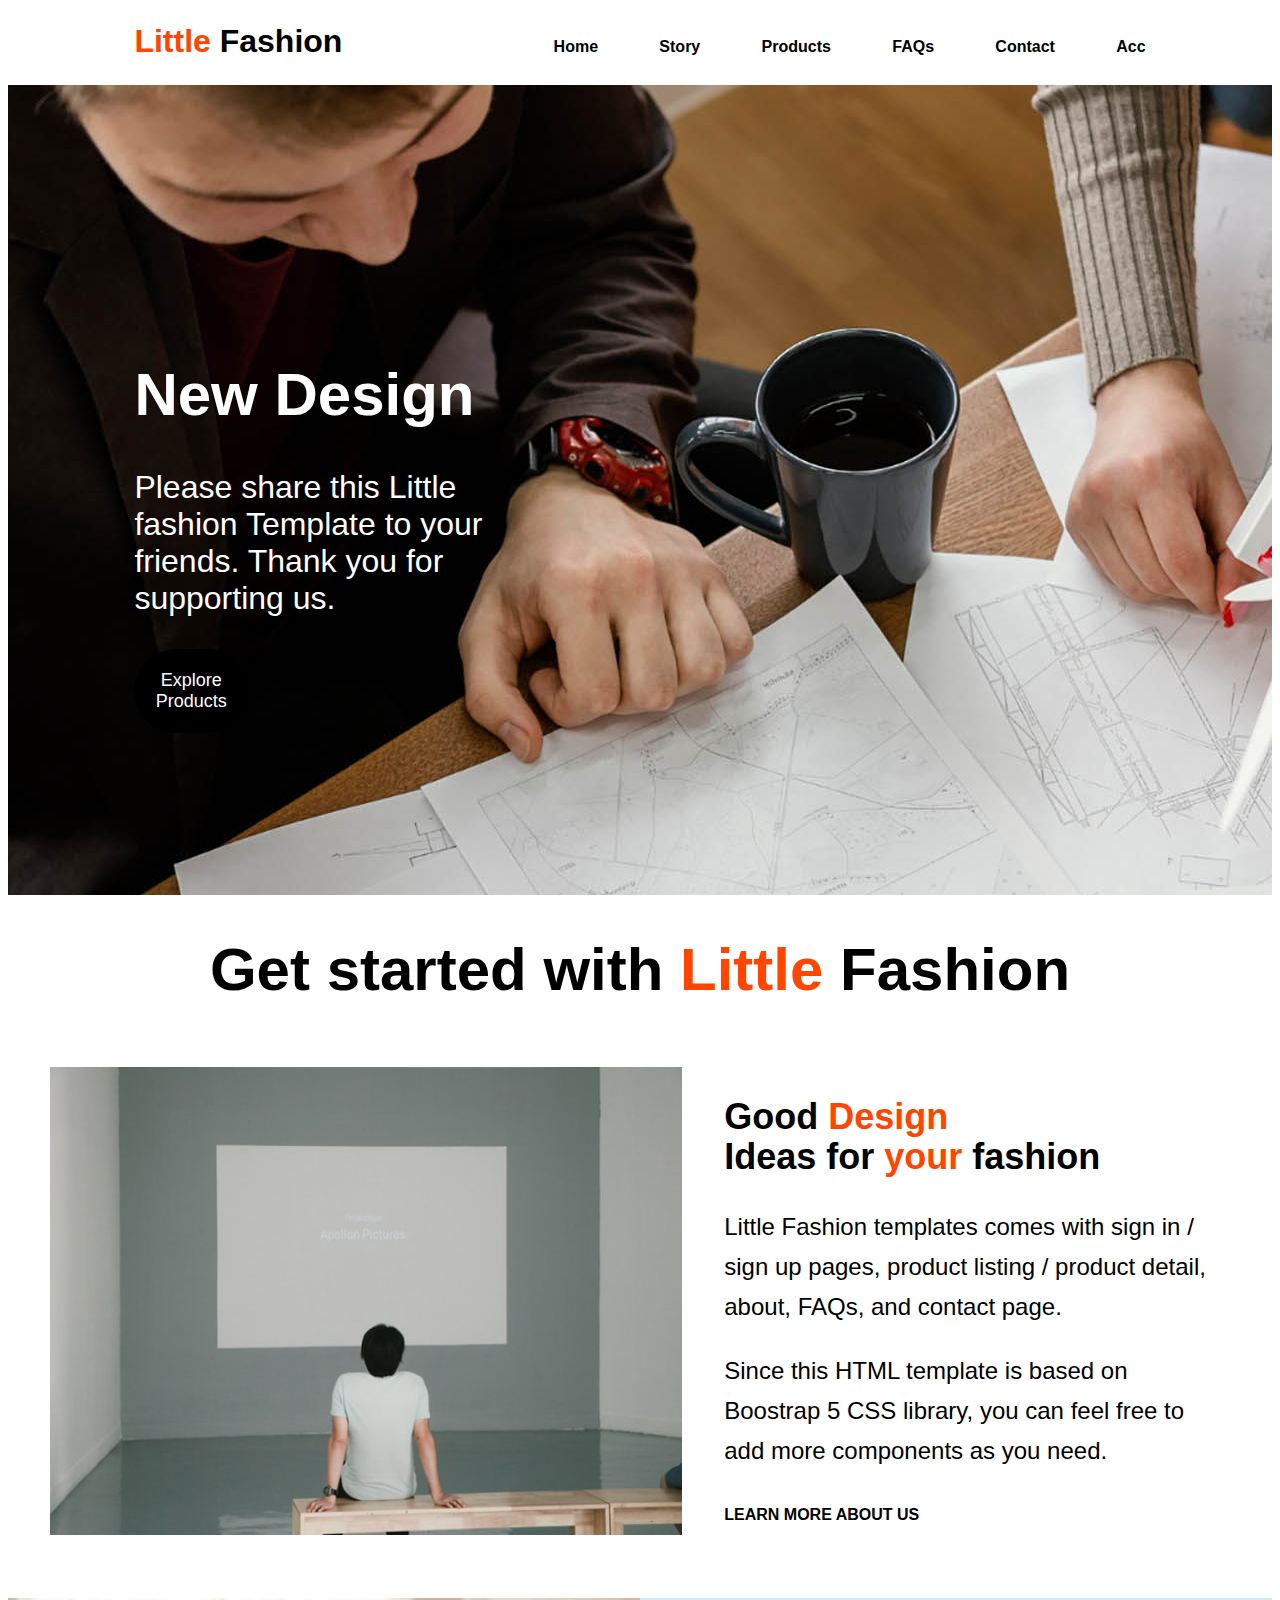
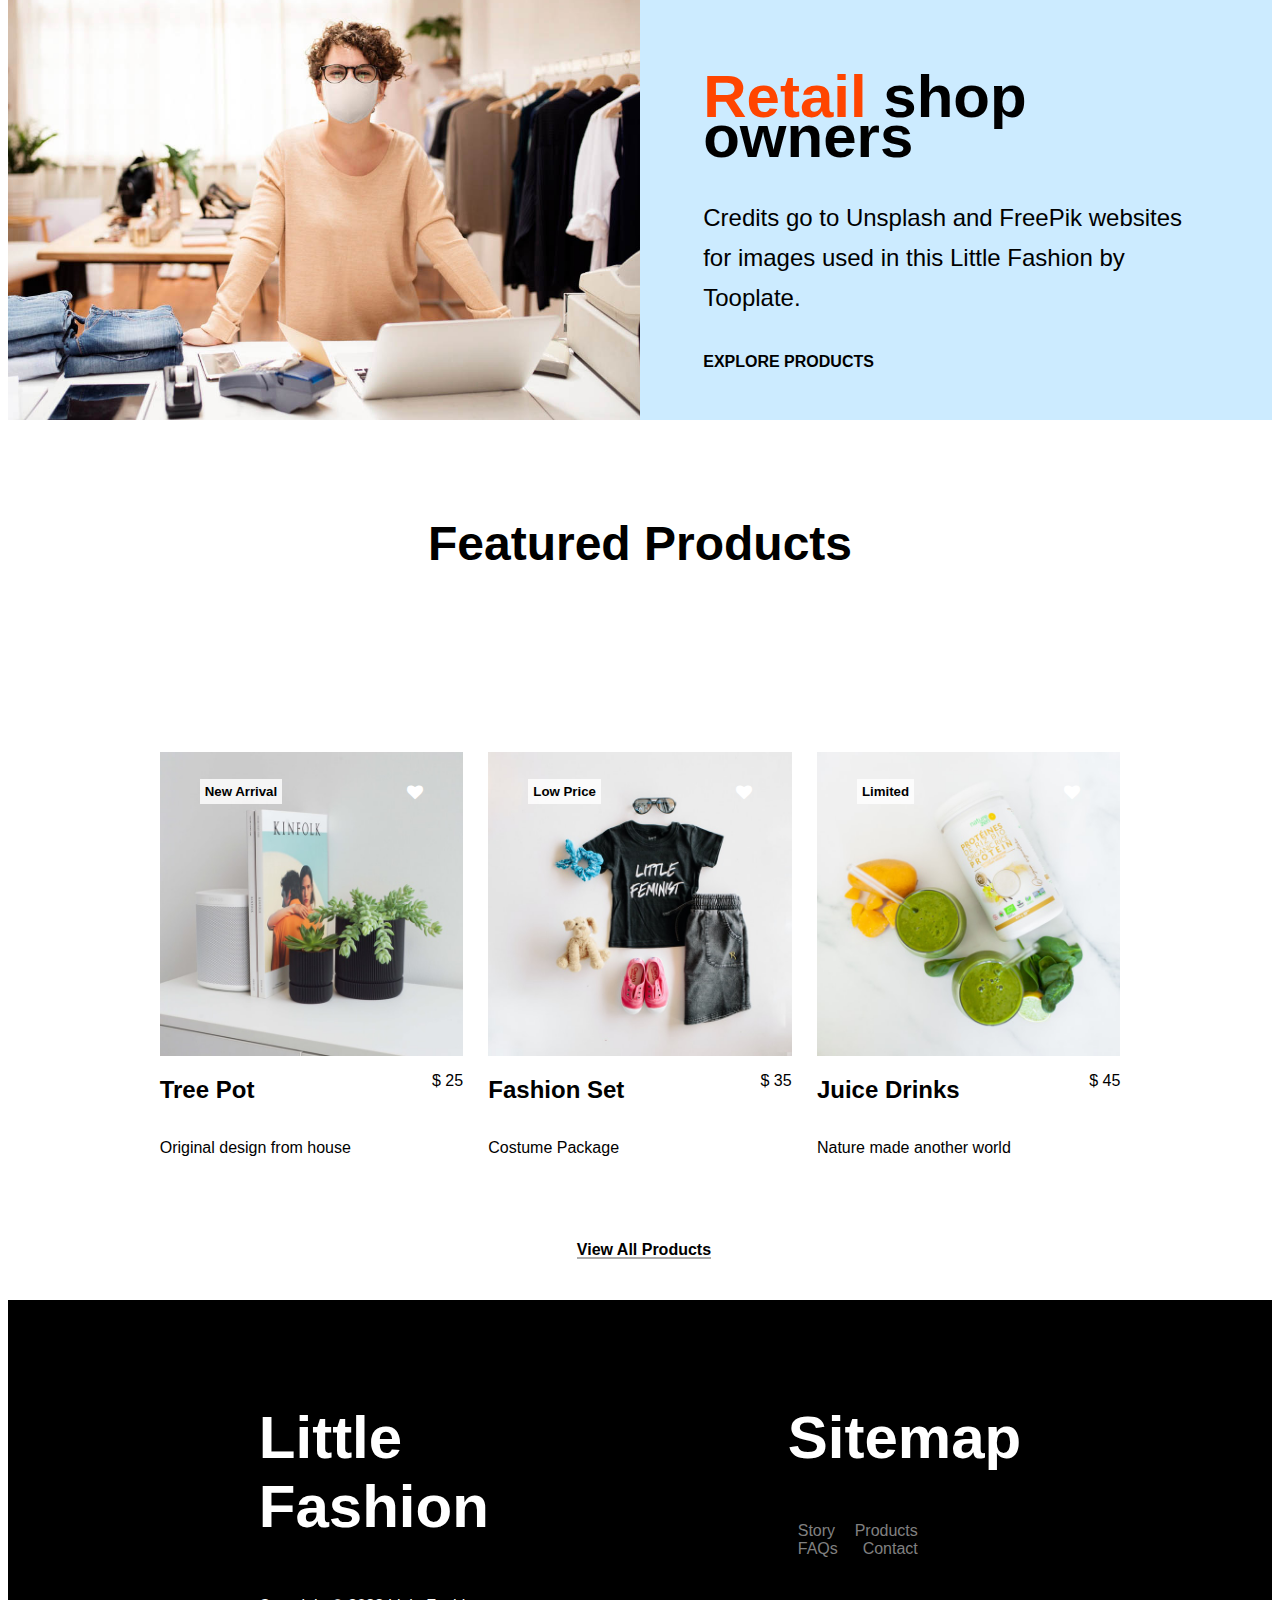
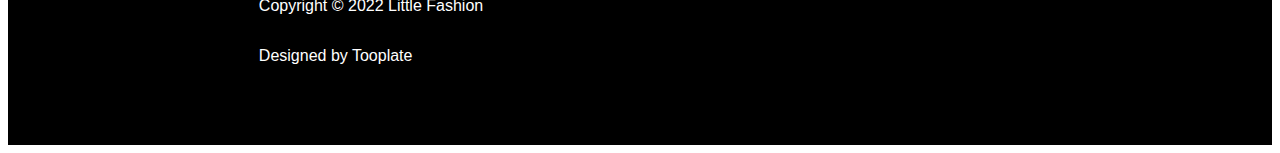
<file: index.html>
<html lang="en">
<head>
    <meta charset="UTF-8">
    <meta name="viewport" content="width=device-width, initial-scale=1.0">
    <title>Little Fashion</title>
    <link rel="stylesheet" href="style.css">
    <link rel="stylesheet" href="mediaq.css">
    <link rel="stylesheet" href="https://cdnjs.cloudflare.com/ajax/libs/font-awesome/4.7.0/css/font-awesome.min.css">
</head>
<body>
    <nav>
        <header>Little <span>Fashion</span></header>
        <ul>
            <li><a href="index.html">Home</a></li>
            <li><a href="story.html">Story</a></li>
            <li><a href="products.html">Products</a></li>
            <li><a href="">FAQs</a></li>
            <li><a href="contact.html">Contact</a></li>
            <li><a href="signin.html"> Acc</a></li>
        </ul>
    </nav>

    <section class="slideshow">
        <div class="det">
            <h1>New Design</h1>
            <p>Please share this Little fashion Template to your friends. Thank you for supporting us.</p>
            <button>Explore Products</button>
        </div>
    </section>
    
    <section class="getstarted">
        <h1>Get started with <span>Little</span> Fashion</h1>
        <div class="gsdet">
            <img src="images/pim-chu-z6NZ76_UTDI-unsplash.jpeg" alt="">
            <div class="klam">
                <h2>Good <span>Design</span><br>Ideas for <span>your</span> fashion</h2>
                <p>Little Fashion templates comes with sign in / sign up pages, 
                    product listing / product detail, about, FAQs, and contact page.</p>
                <p>Since this HTML template is based on Boostrap 5 CSS library, 
                    you can feel free to add more components as you need.</p>
                <a href="story.html">LEARN MORE ABOUT US</a>
            </div>
        </div>
    </section>

    <section class="Retailshop">
        <img src="images/retail-shop-owner-mask-social-distancing-shopping.jpg" alt="">
        <div class="retail">
            <h1><span>Retail</span> shop owners</h1>
            <p>Credits go to Unsplash and FreePik websites for images used 
                in this Little Fashion by Tooplate.</p>
            <a href="products.html">EXPLORE PRODUCTS</a>
        </div>
        <div class="clr"></div>
    </section>

    <section class="featured">
        <h1>Featured Products</h1>
        <article class="products">
            <div class="prod">
                <div class="data">
                    <h5>New Arrival</h5>
                    <p class="fa fa-heart"></p>
                </div>
                <img src="images/product/evan-mcdougall-qnh1odlqOmk-unsplash.jpeg" alt="">                
                <div class="prodes">
                    <h2>Tree Pot</h2>
                    <p>$ 25</p>
                </div>
                <p>Original design from house</p>
            </div>
            <div class="prod">
                <div class="data">
                    <h5>Low Price</h5>
                    <p class="fa fa-heart"></p>
                </div>
                <img src="images/product/jordan-nix-CkCUvwMXAac-unsplash.jpeg" alt="">                
                <div class="prodes">
                    <h2>Fashion Set</h2>
                    <p>$ 35</p>
                </div>
                <p>Costume Package</p>
            </div>
            <div class="prod">
                <div class="data">
                    <h5>Limited</h5>
                    <p class="fa fa-heart"></p>
                </div>
                <img src="images/product/nature-zen-3Dn1BZZv3m8-unsplash.jpeg" alt="">
                <div class="prodes">
                    <h2>Juice Drinks</h2>
                    <p>$ 45</p>
                </div>
                <p>Nature made another world</p>
            </div>
        </article>
        <a href="">View All Products</a>
    </section>

    <footer>
        <div class="brief">
            <h1><span>Little</span> Fashion</h1>
            <p>Copyright © 2022 Little Fashion</p>
            <p>Designed by Tooplate</p>
        </div>
        <div class="map">
            <h1>Sitemap</h1>
            <ul>
                <li><a href="story.html">Story</a></li>
                <li><a href="products.html">Products</a></li>
                <li><a href="">FAQs</a></li>
                <li><a href="contact.html">Contact</a></li>
            </ul>
        </div>
    </footer>
</body>
</html>
</file>
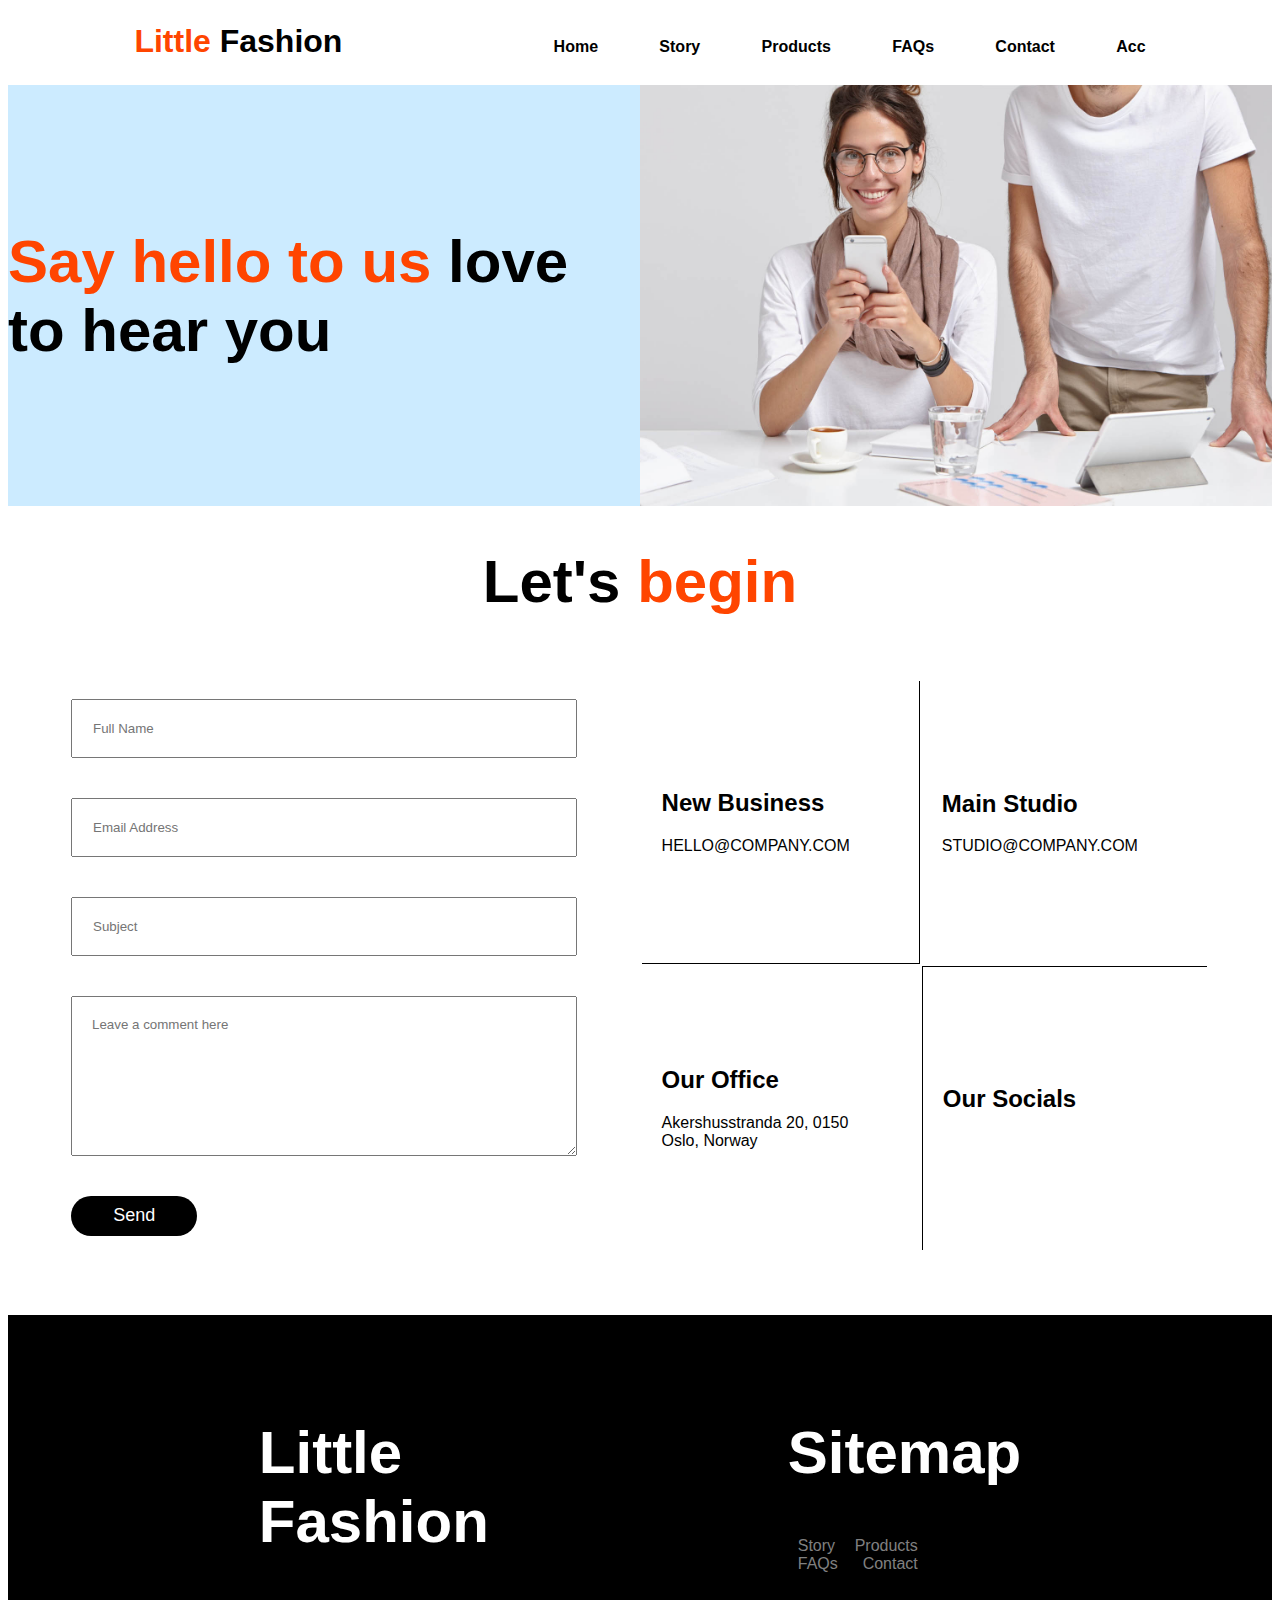
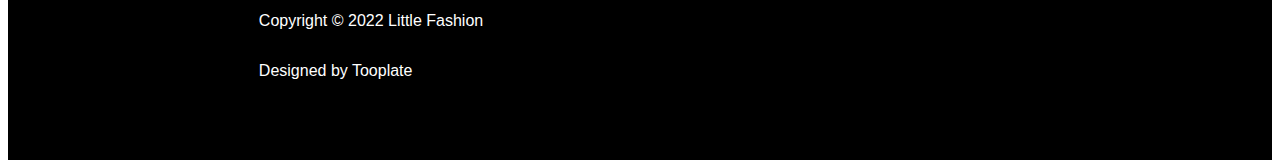
<file: contact.html>
<html lang="en">
<head>
    <meta charset="UTF-8">
    <meta name="viewport" content="width=device-width, initial-scale=1.0">
    <title>Little Fashion</title>
    <link rel="stylesheet" href="style.css">
    <link rel="stylesheet" href="mediaq.css">
    <link rel="stylesheet" href="https://cdnjs.cloudflare.com/ajax/libs/font-awesome/4.7.0/css/font-awesome.min.css">
</head>
<body>
    <nav>
        <header>Little <span>Fashion</span></header>
        <ul>
            <li><a href="index.html">Home</a></li>
            <li><a href="story.html">Story</a></li>
            <li><a href="products.html">Products</a></li>
            <li><a href="">FAQs</a></li>
            <li><a href="contact.html">Contact</a></li>
            <li><a href="signin.html"> Acc</a></li>
        </ul>
    </nav>

    <section class="cp">
        <h1><span>Say hello to us</span> love to hear you</h1>
        <img src="images/header/positive-european-woman-has-break-after-work.jpg" alt="">        
    </section>

    <section class="getstarted">
        <h1>Let's <span>begin</span></h1>
        <article class="gsdet">
            <form>
                <input type="text" placeholder="Full Name" required>
                <input type="mail" placeholder="Email Address" required>
                <input type="text" placeholder="Subject" required>
                <textarea id="message" name="message" required placeholder="Leave a comment here" required="" style="height: 160px"></textarea>
                <button type="submit">Send</button>
            </form>
            <table>
                <tr>
                    <td style="border-right: 1px solid black; border-bottom: 1px solid black; ">
                        <h2>New Business</h2>
                        <p>HELLO@COMPANY.COM</p>
                    </td>
                    <td>
                        <h2>Main Studio</h2>
                        <p>STUDIO@COMPANY.COM</p>
                    </td>
                </tr>
                <tr>
                    <td>
                        <h2>Our Office</h2>
                        <p>Akershusstranda 20, 0150 Oslo, Norway</p>
                    </td>
                    <td style="border-left: 1px solid black; border-top: 1px solid black; ">
                        <h2>Our Socials</h2>
                    </td>
                </tr>
            </table>
        </article>
    </section>

    <footer>
        <div class="brief">
            <h1><span>Little</span> Fashion</h1>
            <p>Copyright © 2022 Little Fashion</p>
            <p>Designed by Tooplate</p>
        </div>
        <div class="map">
            <h1>Sitemap</h1>
            <ul>
                <li><a href="story.html">Story</a></li>
                <li><a href="products.html">Products</a></li>
                <li><a href="">FAQs</a></li>
                <li><a href="contact.html">Contact</a></li>
            </ul>
        </div>
    </footer>
</body>
</html>
</file>
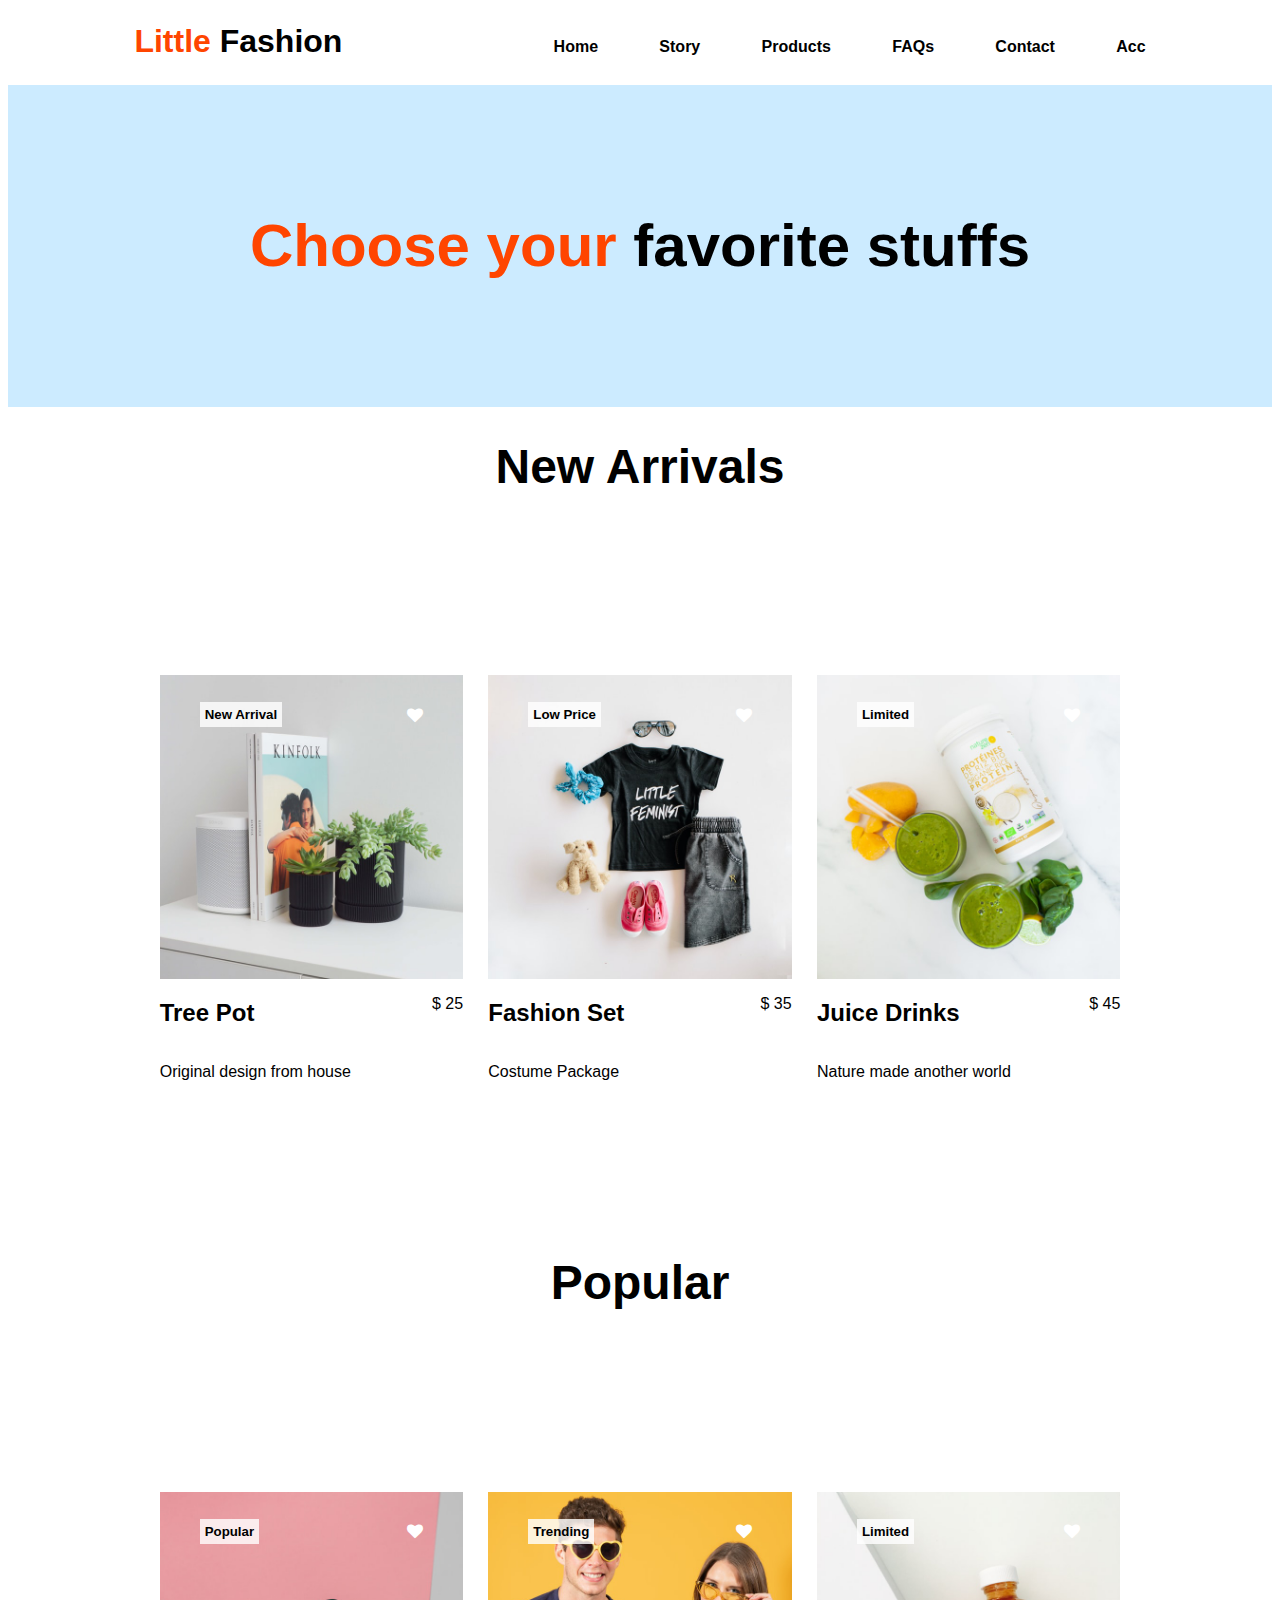
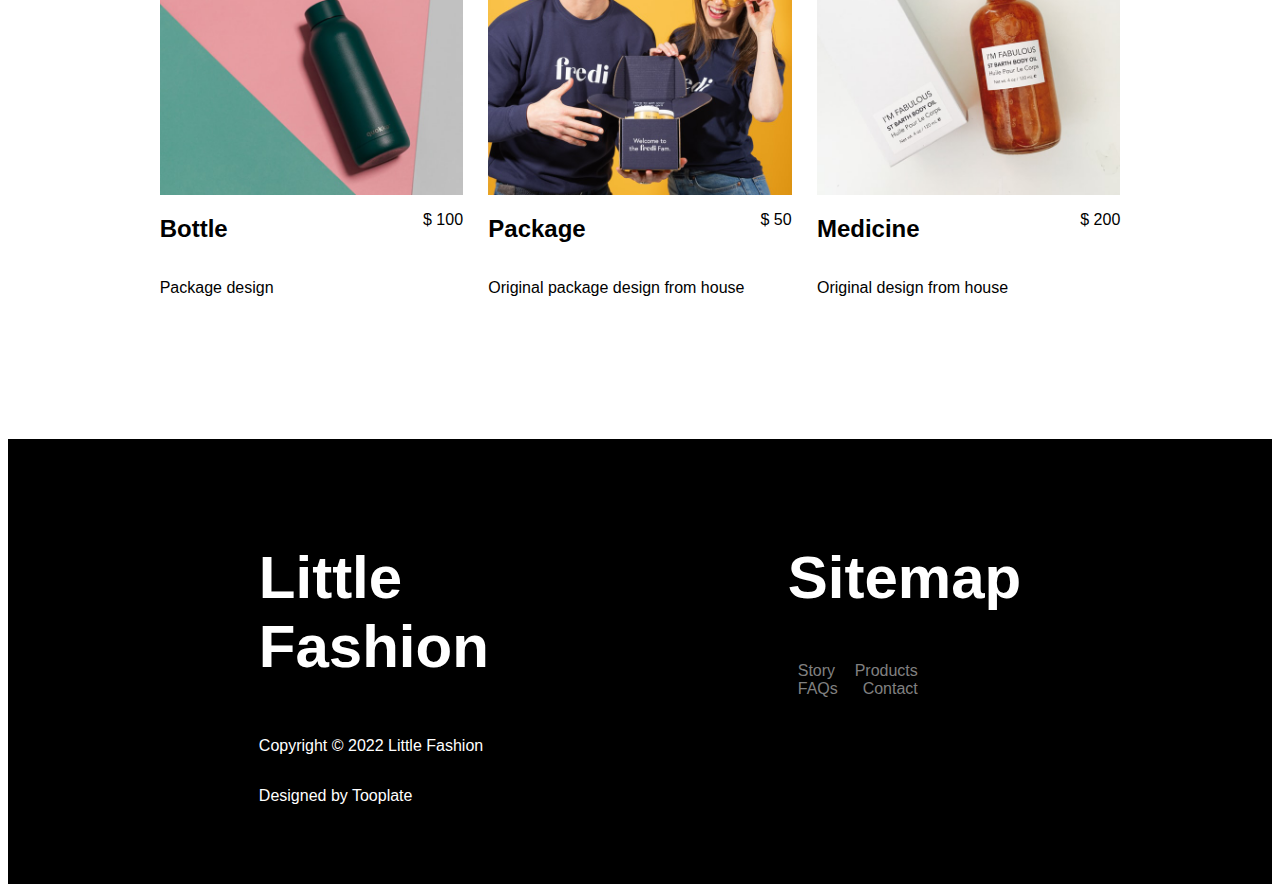
<file: products.html>
<html lang="en">
<head>
    <meta charset="UTF-8">
    <meta name="viewport" content="width=device-width, initial-scale=1.0">
    <title>Little Fashion</title>
    <link rel="stylesheet" href="style.css">
    <link rel="stylesheet" href="mediaq.css">
    <link rel="stylesheet" href="https://cdnjs.cloudflare.com/ajax/libs/font-awesome/4.7.0/css/font-awesome.min.css">
</head>
<body>
    <nav>
        <header>Little <span>Fashion</span></header>
        <ul>
            <li><a href="index.html">Home</a></li>
            <li><a href="story.html">Story</a></li>
            <li><a href="">Products</a></li>
            <li><a href="">FAQs</a></li>
            <li><a href="contact.html">Contact</a></li>
            <li><a href="signin.html"> Acc</a></li>
        </ul>
    </nav>

    <section class="cp fav">
        <h1><span>Choose your</span> favorite stuffs</h1>
    </section>

    <section class="featured">
        <h1>New Arrivals</h1>
        <article class="products">
            <div class="prod">
                <div class="data">
                    <h5>New Arrival</h5>
                    <p class="fa fa-heart"></p>
                </div>
                <img src="images/product/evan-mcdougall-qnh1odlqOmk-unsplash.jpeg" alt="">                
                <div class="prodes">
                    <h2>Tree Pot</h2>
                    <p>$ 25</p>
                </div>
                <p>Original design from house</p>
            </div>
            <div class="prod">
                <div class="data">
                    <h5>Low Price</h5>
                    <p class="fa fa-heart"></p>
                </div>
                <img src="images/product/jordan-nix-CkCUvwMXAac-unsplash.jpeg" alt="">                
                <div class="prodes">
                    <h2>Fashion Set</h2>
                    <p>$ 35</p>
                </div>
                <p>Costume Package</p>
            </div>
            <div class="prod">
                <div class="data">
                    <h5>Limited</h5>
                    <p class="fa fa-heart"></p>
                </div>
                <img src="images/product/nature-zen-3Dn1BZZv3m8-unsplash.jpeg" alt="">
                <div class="prodes">
                    <h2>Juice Drinks</h2>
                    <p>$ 45</p>
                </div>
                <p>Nature made another world</p>
            </div>
        </article>
        <h1>Popular</h1>
        <article class="products">
            <div class="prod">
                <div class="data">
                    <h5>Popular</h5>
                    <p class="fa fa-heart"></p>
                </div>
                <img src="images/product/quokkabottles-kFc1_G1GvKA-unsplash.jpeg" alt="">                
                <div class="prodes">
                    <h2>Bottle</h2>
                    <p>$ 100</p>
                </div>
                <p>Package design</p>
            </div>
            <div class="prod">
                <div class="data">
                    <h5>Trending</h5>
                    <p class="fa fa-heart"></p>
                </div>
                <img src="images/product/team-fredi-8HRKoay8VJE-unsplash.jpeg" alt="">                
                <div class="prodes">
                    <h2>Package</h2>
                    <p>$ 50</p>
                </div>
                <p>Original package design from house</p>
            </div>
            <div class="prod">
                <div class="data">
                    <h5>Limited</h5>
                    <p class="fa fa-heart"></p>
                </div>
                <img src="images/product/anis-m-WnVrO-DvxcE-unsplash.jpeg" alt="">
                <div class="prodes">
                    <h2>Medicine</h2>
                    <p>$ 200</p>
                </div>
                <p>Original design from house</p>
            </div>
        </article>
    </section>

    <footer>
        <div class="brief">
            <h1><span>Little</span> Fashion</h1>
            <p>Copyright © 2022 Little Fashion</p>
            <p>Designed by Tooplate</p>
        </div>
        <div class="map">
            <h1>Sitemap</h1>
            <ul>
                <li><a href="story.html">Story</a></li>
                <li><a href="products.html">Products</a></li>
                <li><a href="">FAQs</a></li>
                <li><a href="contact.html">Contact</a></li>
            </ul>
        </div>
    </footer>
</body>
</html>
</file>
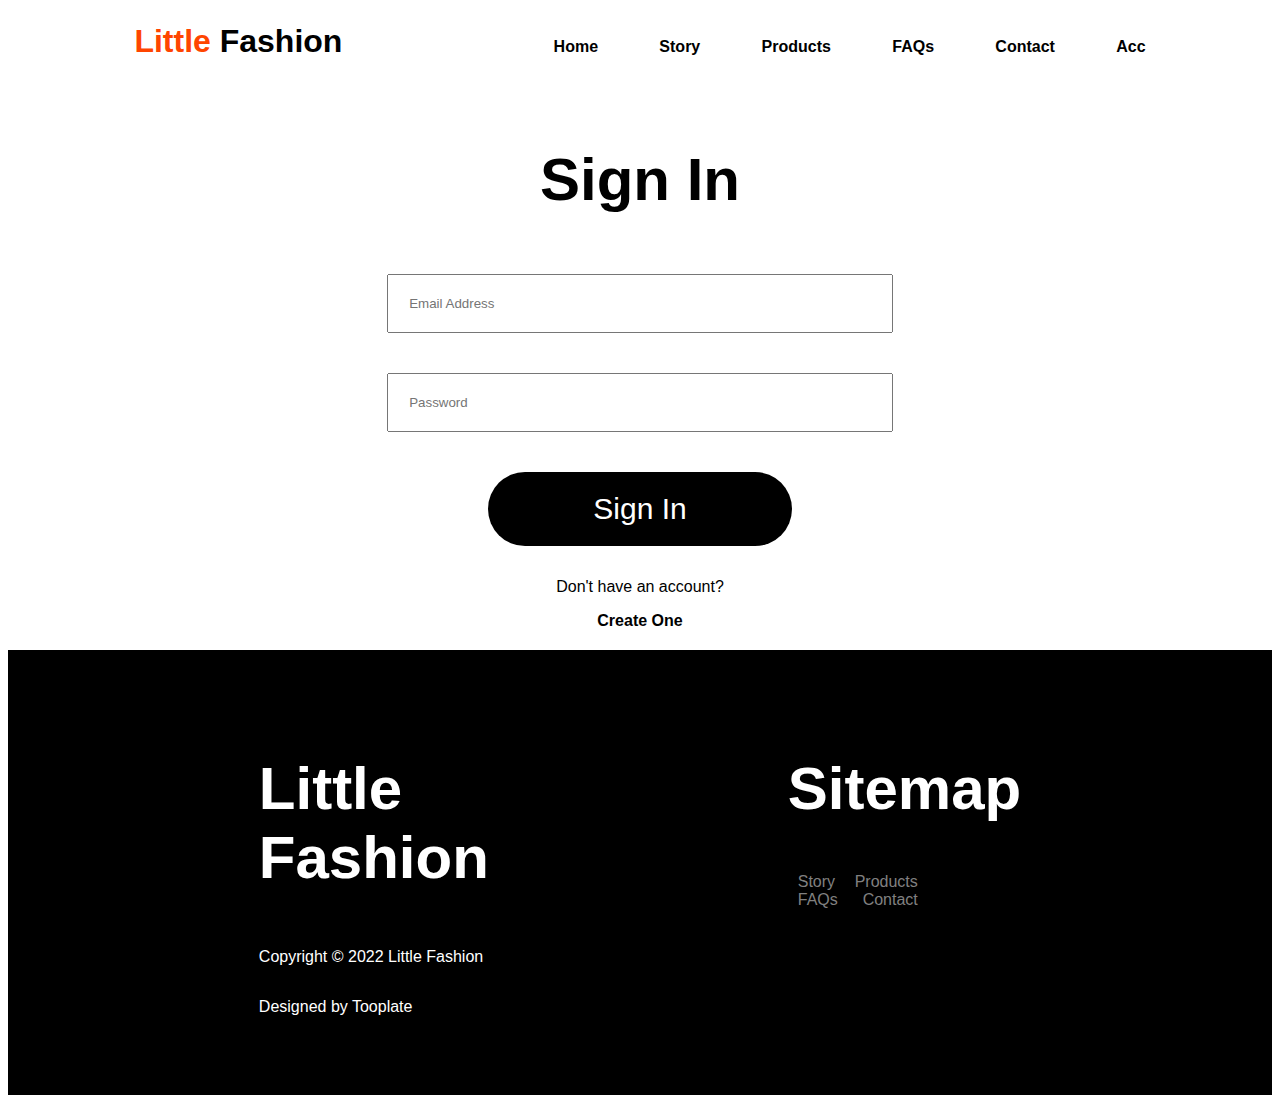
<file: signin.html>
<html lang="en">
<head>
    <meta charset="UTF-8">
    <meta name="viewport" content="width=device-width, initial-scale=1.0">
    <title>Little Fashion</title>
    <link rel="stylesheet" href="style.css">
    <link rel="stylesheet" href="mediaq.css">
    <link rel="stylesheet" href="https://cdnjs.cloudflare.com/ajax/libs/font-awesome/4.7.0/css/font-awesome.min.css">
</head>
<body>
    <nav>
        <header>Little <span>Fashion</span></header>
        <ul>
            <li><a href="index.html">Home</a></li>
            <li><a href="story.html">Story</a></li>
            <li><a href="products.html">Products</a></li>
            <li><a href="">FAQs</a></li>
            <li><a href="contact.html">Contact</a></li>
            <li><a href="signin.html"> Acc</a></li>
        </ul>
    </nav>
    
    <section class="signin">
        <h1>Sign In</h1>
        <form action="">
            <input type="mail" placeholder="Email Address" required>
            <input type="password" placeholder="Password" required minlength="8" maxlength="12">
            <button type="submit">Sign In</button>
        </form>
        <p>Don't have an account?</p>
        <a href="signup.html">Create One</a>
    </section>

    <footer>
        <div class="brief">
            <h1><span>Little</span> Fashion</h1>
            <p>Copyright © 2022 Little Fashion</p>
            <p>Designed by Tooplate</p>
        </div>
        <div class="map">
            <h1>Sitemap</h1>
            <ul>
                <li><a href="story.html">Story</a></li>
                <li><a href="products.html">Products</a></li>
                <li><a href="">FAQs</a></li>
                <li><a href="contact.html">Contact</a></li>
            </ul>
        </div>
    </footer>
</body>
</html>
</file>
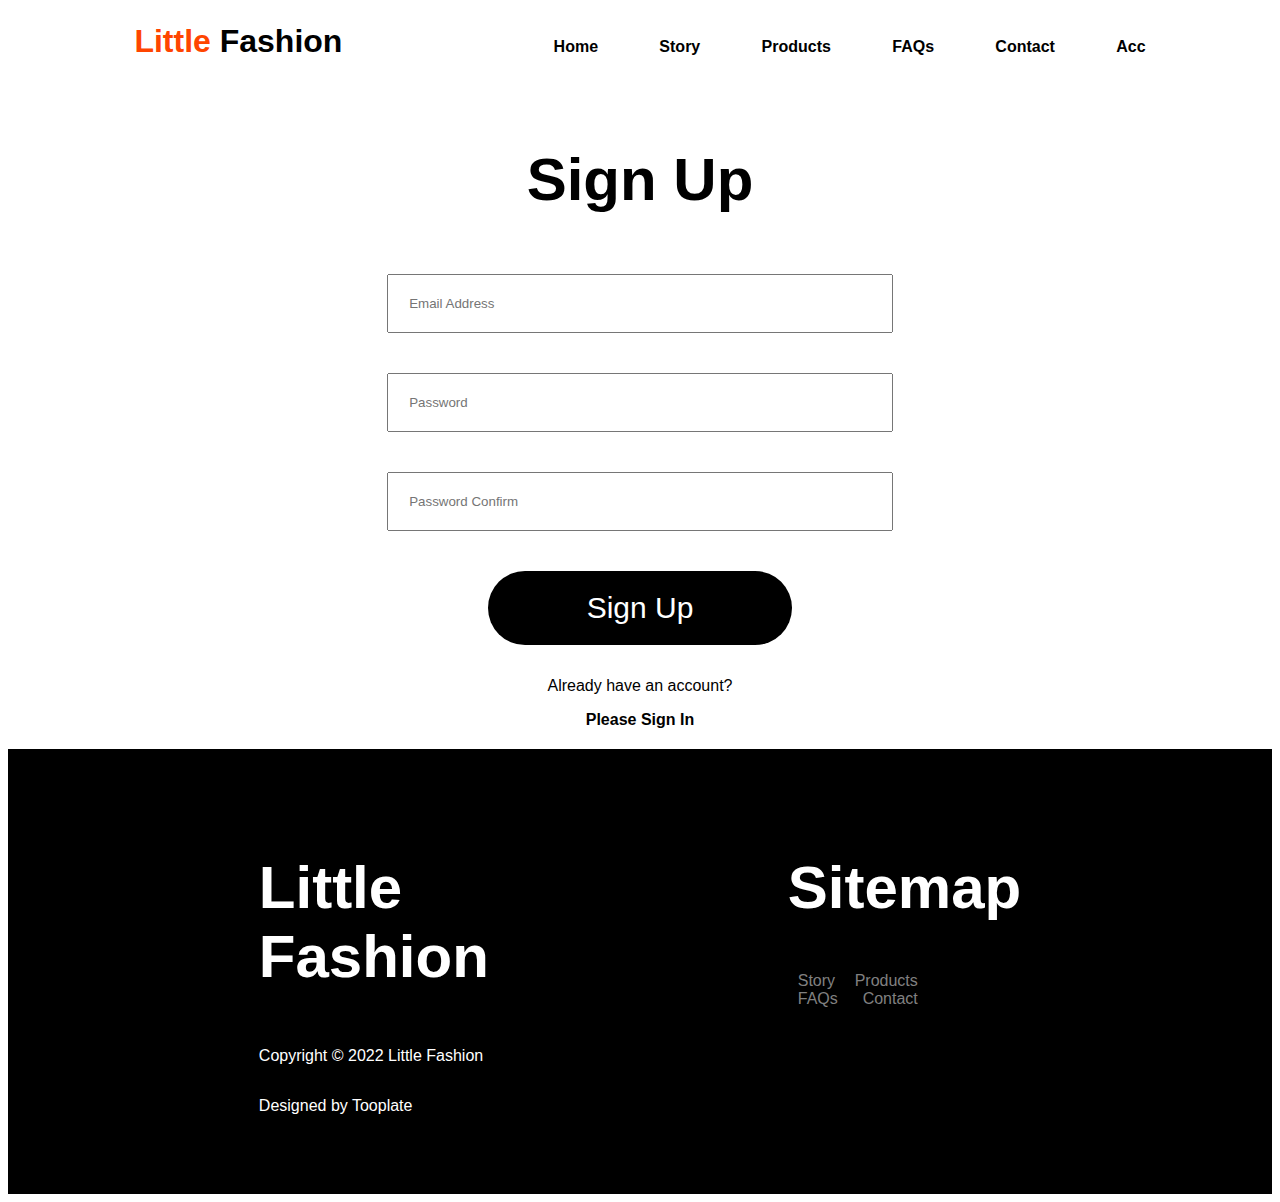
<file: signup.html>
<html lang="en">
<head>
    <meta charset="UTF-8">
    <meta name="viewport" content="width=device-width, initial-scale=1.0">
    <title>Little Fashion</title>
    <link rel="stylesheet" href="style.css">
    <link rel="stylesheet" href="mediaq.css">
    <link rel="stylesheet" href="https://cdnjs.cloudflare.com/ajax/libs/font-awesome/4.7.0/css/font-awesome.min.css">
</head>
<body>
    <nav>
        <header>Little <span>Fashion</span></header>
        <ul>
            <li><a href="index.html">Home</a></li>
            <li><a href="story.html">Story</a></li>
            <li><a href="products.html">Products</a></li>
            <li><a href="">FAQs</a></li>
            <li><a href="contact.html">Contact</a></li>
            <li><a href="signin.html"> Acc</a></li>
        </ul>
    </nav>
    
    <section class="signin">
        <h1>Sign Up</h1>
        <form action="">
            <input type="mail" placeholder="Email Address" required>
            <input type="password" placeholder="Password" required required minlength="8" maxlength="12">
            <input type="password" placeholder="Password Confirm" required required minlength="8" maxlength="12">
            <button type="submit">Sign Up</button>
        </form>
        <p>Already have an account?</p>
        <a href="signin.html">Please Sign In</a>
    </section>

    <footer>
        <div class="brief">
            <h1><span>Little</span> Fashion</h1>
            <p>Copyright © 2022 Little Fashion</p>
            <p>Designed by Tooplate</p>
        </div>
        <div class="map">
            <h1>Sitemap</h1>
            <ul>
                <li><a href="story.html">Story</a></li>
                <li><a href="products.html">Products</a></li>
                <li><a href="">FAQs</a></li>
                <li><a href="contact.html">Contact</a></li>
            </ul>
        </div>
    </footer>
</body>
</html>
</file>
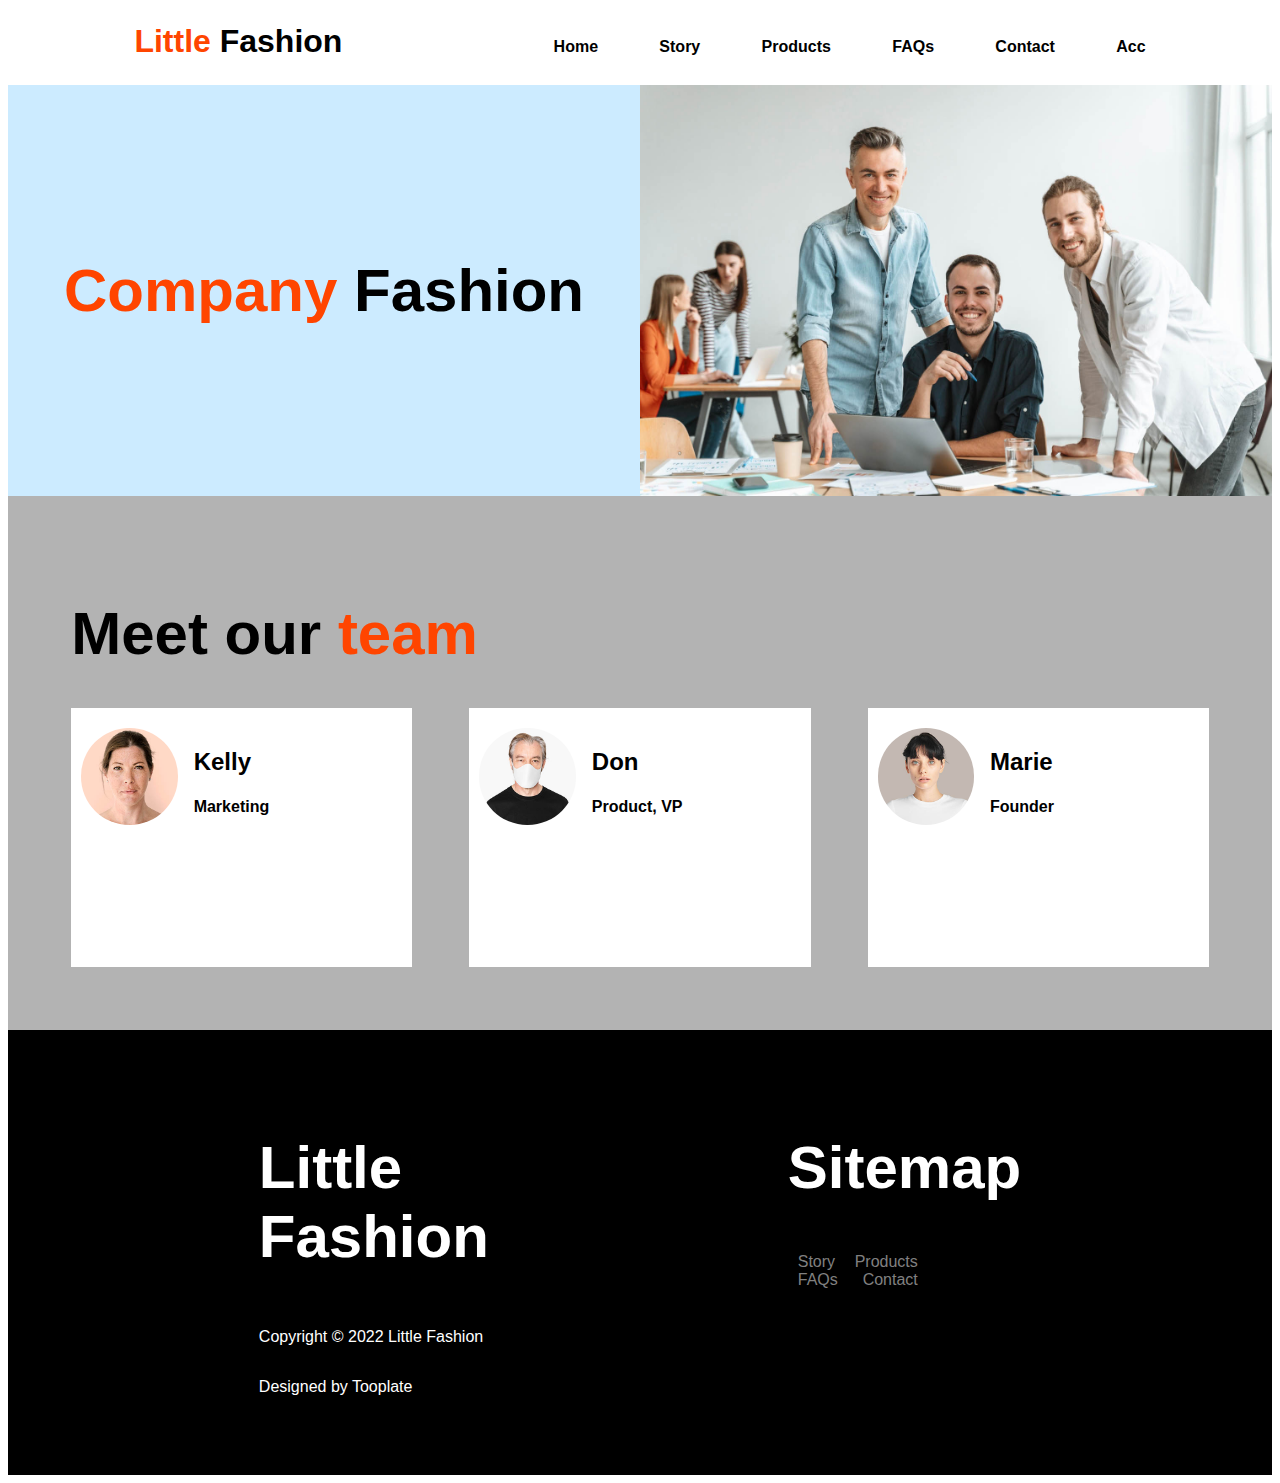
<file: story.html>
<html lang="en">
<head>
    <meta charset="UTF-8">
    <meta name="viewport" content="width=device-width, initial-scale=1.0">
    <title>Little Fashion</title>
    <link rel="stylesheet" href="style.css">
    <link rel="stylesheet" href="mediaq.css">
</head>
<body>
    <nav>
        <header>Little <span>Fashion</span></header>
        <ul>
            <li><a href="index.html">Home</a></li>
            <li><a href="story.html">Story</a></li>
            <li><a href="products.html">Products</a></li>
            <li><a href="">FAQs</a></li>
            <li><a href="contact.html">Contact</a></li>
            <li><a href="signin.html"> Acc</a></li>
        </ul>
    </nav>

    <section class="cp">
        <h1><span>Company</span> Fashion</h1>
        <img src="images/header/businesspeople-meeting-office-working.jpg" alt="">
    </section>

    <section class="team">
        <h1>Meet our <span>team</span></h1>
        <article class="mmbs">
            <div class="mmbr">
                <img src="images/people/portrait-british-woman.jpeg" alt="" >
                <div class="mmde">
                    <h2>Kelly</h2>
                    <h4>Marketing</h4>
                </div>
                <div class="clr"></div>
                <p>Over three years in business had the chance to work on variety of projects, with companies</p>
            </div>
            <div class="mmbr">
                <img src="images/people/senior-man-wearing-white-face-mask-covid-19-campaign-with-design-space.jpeg" alt="" >
                <div class="mmde">
                    <h2>Don</h2>
                    <h4>Product, VP</h4>
                </div>
                <div class="clr"></div>
                <p>Over three years in business had the chance to work on variety of projects, with companies</p>
            </div>
            <div class="mmbr">
                <img src="images/people/beautiful-woman-face-portrait-brown-background.jpeg" alt="" >
                <div class="mmde">
                    <h2>Marie</h2>
                    <h4>Founder</h4>
                </div>
                <div class="clr"></div>
                <p>Over three years in business had the chance to work on variety of projects, with companies</p>
            </div>
        </article>
    </section>

    <footer>
        <div class="brief">
            <h1><span>Little</span> Fashion</h1>
            <p>Copyright © 2022 Little Fashion</p>
            <p>Designed by Tooplate</p>
        </div>
        <div class="map">
            <h1>Sitemap</h1>
            <ul>
                <li><a href="story.html">Story</a></li>
                <li><a href="products.html">Products</a></li>
                <li><a href="">FAQs</a></li>
                <li><a href="contact.html">Contact</a></li>
            </ul>
        </div>
    </footer>
</body>
</html>
</file>
<file: style.css>
*{
    font-family: 'Inter', sans-serif;
    box-sizing: border-box;
}

nav span{
    color: black;
}
span:hover{
    color: orangered;
}

nav {
    display: flex;
    flex-wrap: wrap;
    justify-content: flex-start;
    padding: 10px 0px;
}

nav header{
    color: orangered;
    width: 40%;
    padding: 5px 10%;
    font-size: xx-large;
    font-weight: bold;
}

nav ul{
    display: flex;
    width: 50%;
    list-style: none;
    flex-direction: row wrap;
    justify-content: space-between;
    align-content: center;
    font-size: large;
}
nav li{
    position: relative;
}

nav li a{
    text-decoration: none;
    color: black;
    transition: 0.5s ease;
    -webkit-transition: 0.5s ease;
    -moz-transition: 0.5s ease;
    -ms-transition: 0.5s ease;
    -o-transition: 0.5s ease;
}
nav li a::after{
    content: '';
    background-color: orangered;
    position: absolute;
    top: 110%;
    left: 0%;
    width: 100%;
    height: 2px;
    opacity: 0;
    transition: 0.5s ease-in-out;
    -webkit-transition: 0.5s ease-in-out;
    -moz-transition: 0.5s ease-in-out;
    -ms-transition: 0.5s ease-in-out;
    -o-transition: 0.5s ease-in-out;
}
nav li a:hover::after{
    opacity: 1;
}
nav li a:hover{
    color: orangered;
}

.slideshow{
    padding: 0px 10%;
    color: white;
    font-size: xx-large;
    position: relative;
    height: 90vh;
    background-image: url(images/slideshow/team-meeting-renewable-energy-project.jpeg);
}

.det{
    width: 30%;
    position: absolute;
    bottom: 20%;
}

.det button{
    padding: 20px;
    width: 30%;
    border: 1px solid transparent;
    color: white;
    background-color: black;
    font-size: large;
    border-radius: 50px;
}
.det button:hover{
    background-color: orangered;
}

h1{
    font-size: 60px;
}
.getstarted h1{
    text-align: center;
}
.getstarted span,.retail span{
    color: orangered;
}

.gsdet{
    width: 100%;
    margin: 5% auto;
    display: flex;
    justify-content: space-evenly;
}

.gsdet img{
    width: 50%;
}

.retailshop{
    margin: 5% auto;
    background-color: rgba(0, 153, 255, 0.2);
    width: 100%;
}

.klam,.retail{
    font-size: x-large;
    width: 40%;
    line-height: 40px;
}

a{
    text-decoration: none;
    color: black;
    font-weight: bold;
    font-size: medium;
    transition: 0.5s ease-in-out;
    -webkit-transition: 0.5s ease-in-out;
    -moz-transition: 0.5s ease-in-out;
    -ms-transition: 0.5s ease-in-out;
    -o-transition: 0.5s ease-in-out;
}
.klam a::after,.retail a::after{
    content: ' ->';
    color: orangered;
    opacity: 0;
    transition: 1s ease-in-out;
    -webkit-transition: 1s ease-in-out;
    -moz-transition: 1s ease-in-out;
    -ms-transition: 1s ease-in-out;
    -o-transition: 1s ease-in-out;
}
.klam a:hover,.retail a:hover{
    color: orangered;
}
.klam a:hover::after,.retail a:hover::after{
    opacity: 1;
}

.retailshop{
    display: flex;
    justify-content: space-between;
}

.retailshop img{
    float: left;
    width:50%;
}

.retail{
    margin: auto;
}

.featured{
    display: flex;
    position: relative;
    justify-content: center;
    align-items: center;
    flex-direction: column;
}

.featured h1{
    text-align: center;
    font-size: 48px;
}
.featured img{
    width: 100%;
}
.featured a{
    font-size: medium;
    position: absolute;
    left: 45%;
    bottom: 5%;
    font-weight: bolder;
    transition: 1s ease-in;
}
.featured a:hover{
    color: orangered;
}
.featured a:hover::after{
    background-color: orangered;
}

.featured a::after{
    content: '';
    background-color: rgba(0, 0, 0, 0.322);
    width: 100%;
    height: 2px;
    position: absolute;
    bottom: 0px;
    left: 0px;
    transition: 1s ease-in;
    -webkit-transition: 1s ease-in;
    -moz-transition: 1s ease-in;
    -ms-transition: 1s ease-in;
    -o-transition: 1s ease-in;
}
.prod{
    width: 30%;
}
.products{    
    width: 80%;
    display: flex;
    justify-content: space-evenly;
    flex-wrap: wrap;
    margin-bottom: 10%;
}

.prodes{
    width: 100%;
    display: flex;
    justify-content: space-between;
    flex-flow: row nowrap;
}

.data{
    padding: 40px;
    position: relative;
    top: 20%;
    display: flex;
    justify-content: space-between;
}

.data p{
    color: white;
    margin: auto 0px;
}
.data p:hover{
    color: orangered;
}
.data h5{
    display: inline;
    padding: 5px;
    background-color: rgba(255, 255, 255, 0.8);
    border: 0px solid transparent;
}

footer{
    padding: 5%;
    background-color: black;
    color: white;
    display: flex;
    justify-content: space-evenly;
}

.brief{
    display: flex;
    flex-flow:nowrap column;
    width: 30%;
}

.map ul{
    padding:10px;
    list-style-type: none;
    display: flex;
    width: 60%;
    justify-content: space-between;
    flex-flow:wrap row;
}

.map li a{
    margin: 0px;
    font-weight: lighter;
    text-decoration: none;
    color: grey;
}
.map li a:hover{
    color: rgba(255, 255, 255, 0.8);
}

.cp{
    display: flex;
    justify-content: space-between;
    background-color: rgba(0, 153, 255, 0.2);
}

.cp h1{
    margin: 0px auto;
    align-self: center;
}

.cp span,.team span{
    color: orangered;
}

.cp img{
    width: 50%;
}

.team{
    background-color: rgba(128, 128, 128, 0.6);
    padding: 5%;
}

.team h1{
    text-align: left;
}

.mmbs{
    display: flex;
    justify-content: space-between;
}

.mmbr{
    padding: 20px 10px;
    width: 30%;
    background-color: white;
}

.mmbr img{
    float: left;
    width: 30%;
    border: transparent;
    border-radius: 50%;
    -webkit-border-radius: 50%;
    -moz-border-radius: 50%;
    -ms-border-radius: 50%;
    -o-border-radius: 50%;
}

.mmde{
    position: relative;
    left: 5%;
}

.mmbr p{
    margin-top: 40px;
    opacity: 0;
    transition: 1s ease-in-out;
    -webkit-transition: 1s ease-in-out;
    -moz-transition: 1s ease-in-out;
    -ms-transition: 1s ease-in-out;
    -o-transition: 1s ease-in-out;
}

.mmbr:hover p{
    opacity: 1;
}

.clr{
    clear: left;
}

.fav{
    padding: 10% 0px;
}

form{
    display: flex;
    flex-flow: column wrap;
    width: 40%;
    justify-content: space-evenly;
}

form input,textarea{
    padding: 20px 20px;
    margin: 20px 0px;
    display: block;
    outline: none;
}

form button{
    color: white;
    font-size: large;
    background-color: black;
    margin-top: 20px;
    width: 25%;
    height: 40px;
    outline: invert;
    border: transparent;
    border-radius: 50px;
    -webkit-border-radius: 50px;
    -moz-border-radius: 50px;
    -ms-border-radius: 50px;
    -o-border-radius: 50px;
}
form button:hover{
    background-color: orangered;
}

td{
    width: 40%;
    height: 40%; 
    padding: 20px;  
}

table p{
    width: 80%;
}

.signin{
    padding: 20px 0px;
    display: flex;
    flex-flow: column wrap;
    align-content: center;
    text-align: center;
}
.signin button{
    width: 60%;
    height: 10%;
    padding: 20px 0px;
    align-self: center;
    font-size: 30px;
}
.signin p{
    display: inline;
}
.signin a:hover{
    color: orangered;
}
</file>
<file: mediaq.css>
@media screen and (max-width:1200px){    
    nav header{
        width: 45%;
    }
    .det button{
        width: 80%;
    }
    .data{
        width: 100%;
    }
    .featured a{
        bottom: 2%;
    }
    .cp img{
        width: 60%;
    }
    .cp h1{
        text-align: center;
    }    
    form{
        width: 80%;
    }
}

@media screen and (max-width:992px){
    nav{
        flex-flow: column nowrap;
    }
    nav header{
        padding: 0px 20px;
        width: 80%;
    }
    nav ul{
        margin: 20px 0px;
        width: 90%;
    }
    .det{
        width: 40%;
        bottom: 10%;
    }
    .gsdet{
        flex-flow: column nowrap;
    } 
    .gsdet img{
        width: 80%;
        align-self: center;
    }
    .klam{
        width: 80%;
    }
    .data{
        padding: 10px;
    }
    .featured img{
        width: 100%;
    }
    .prod{
        width: 45%;
    }
    .prod p{
        font-weight: lighter;
        font-size: medium;
    }
    .cp{
        flex-flow: column;
        align-items: center;
    }
    .mmbs{
        align-content: space-evenly;
        flex-flow: column wrap;
    }
    .mmbr{
        align-self: center;
        width: 80%;
        margin: 20px 0px;
    }
}

@media screen and (max-width:768px){
    h1{
        padding: 20px 10px;
        font-size: xx-large;
    }
    .prod h2{
        font-size: medium;
    }
    .det{
        font-size: large;
    }
    .retailshop{
        flex-flow: wrap column;
    }
    .retailshop img{
        width: 100%;
    }
    .retail{
        margin: 0px;
        width: 100%;
    }
    .featured a{
        padding: 10px 0px;
        bottom: 10px;
    }
    .prod{
        width: 70%;
    }
    footer{
        flex-flow: column;
    }
    .brief{
        width: 50%;
    }
    .map ul{
        flex-flow:wrap column;
    }
    .map li{
        padding: 5px 0px;
    }
    .cp{
        flex-flow: wrap column;
    }
    .cp img{
        padding: 40px 0px;
        align-self: center;
    }
    form{
        align-self: center;
    }
}
</file>
